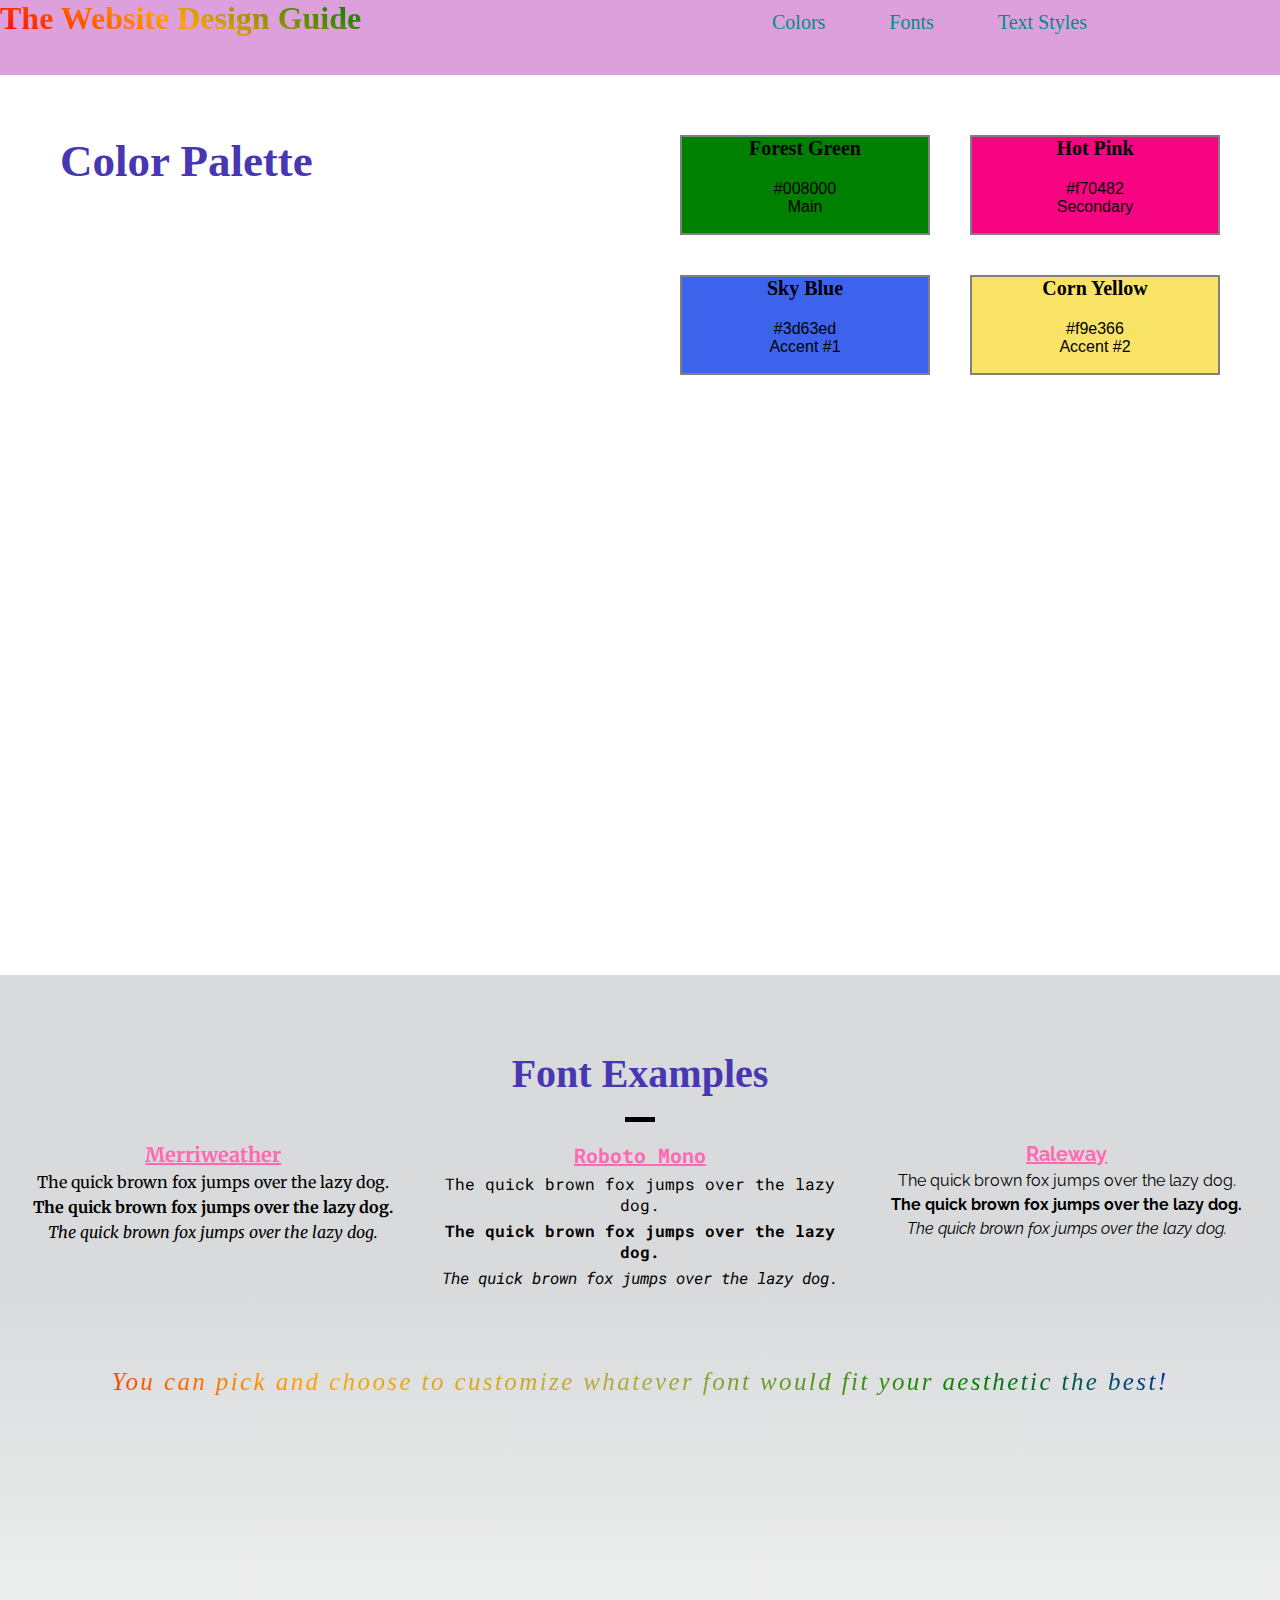
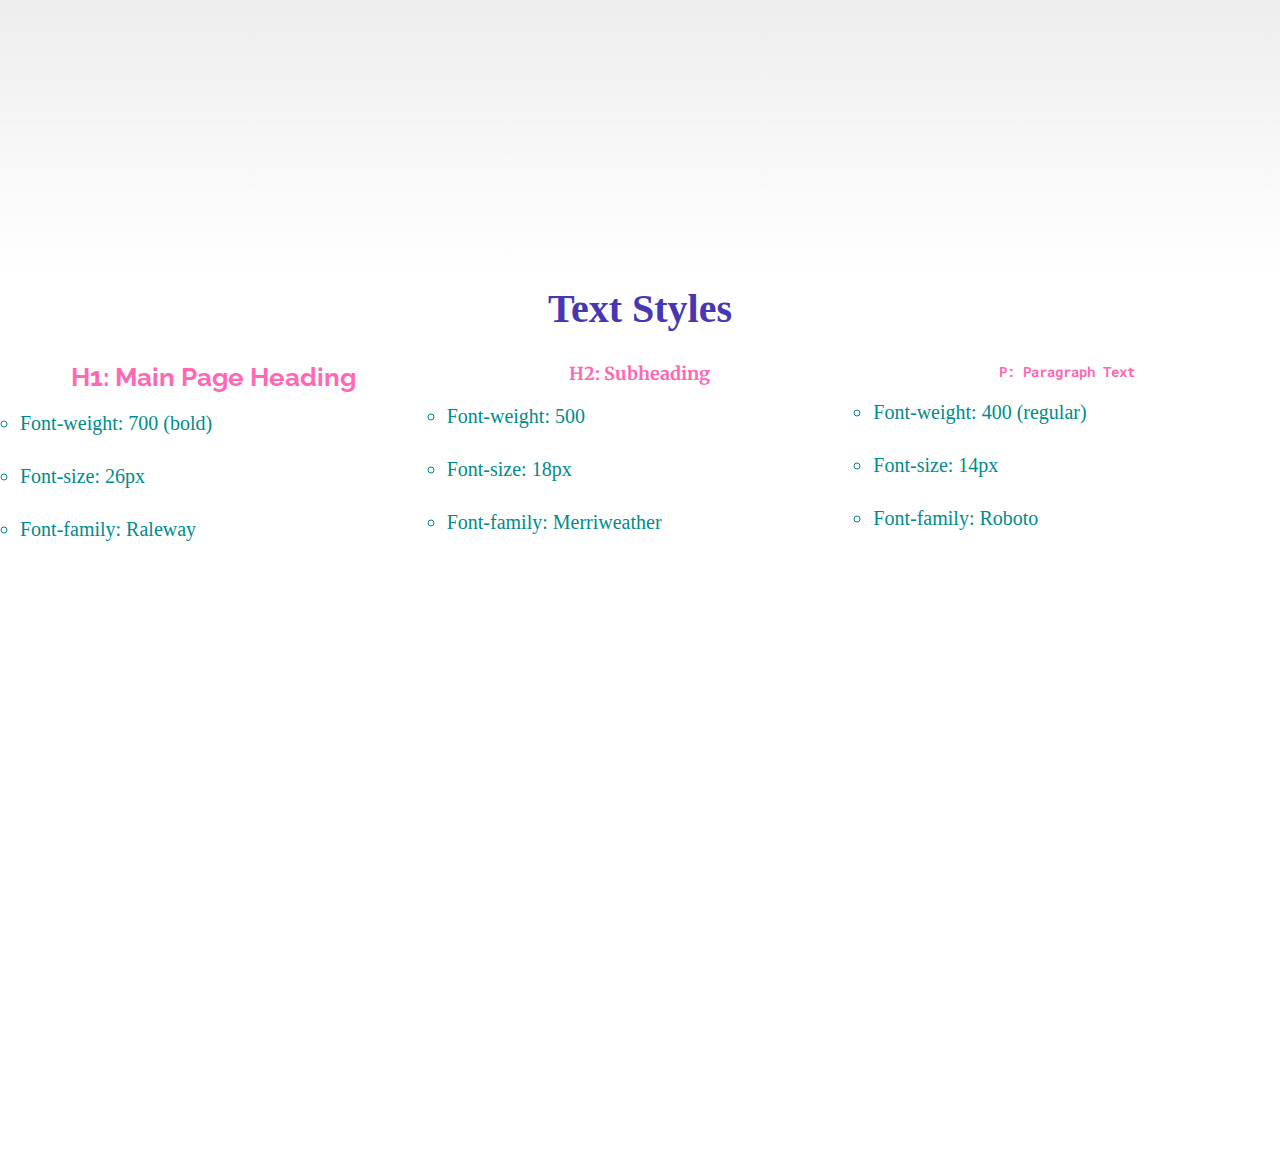
<file: index.html>
<!DOCTYPE html>
<html lang="en">
<head>
    <meta charset="UTF-8">
    <meta name="viewport" content="width=device-width, initial-scale=1.0">
    <title>Website Design System</title>
    <link rel="stylesheet" href="styles.css">
    <link rel="preconnect" href="https://fonts.googleapis.com">
    <link rel="preconnect" href="https://fonts.gstatic.com" crossorigin>
    <link href="https://fonts.googleapis.com/css2?family=Abril+Fatface&family=Homemade+Apple&display=swap" rel="stylesheet">
    <link href="https://fonts.googleapis.com/css2?family=Merriweather:ital,wght@0,400;0,700;1,400&family=Raleway:ital,wght@0,400;0,700;1,400&family=Roboto+Mono:ital,wght@0,400;0,700;1,400&display=swap" rel="stylesheet">
</head>
<body>
    <header>
        <h1>The Website Design Guide</h1>
        <nav class="nav-bar">
            <ul>
                <li><a href="#colors">Colors</a></li>
                <li><a href="#fonts">Fonts</a></li>
                <li><a href="#text-styles">Text Styles</a></li>
            </ul>
        </nav>
    </header>

<!--COLORS Section-->

    <div class="main-section colors" id="colors">
        <div class="item palette"><h2>Color Palette</h2></div>
            <div class="" id="color-1">
                <h3 class="color-name bold">Forest Green</h3>
                <p class="hex">#008000</p>
                <p class="function">Main</p>
            </div>
            <div class="" id="color-2">
                <h3 class="color-name bold">Hot Pink</h3>
                <p class="hex">#f70482</p>
                <p class="function">Secondary</p>
            </div>
            <div class="" id="color-3">
                <h3 class="color-name bold">Sky Blue</h3>
                <p class="hex">#3d63ed</p>
                <p class="function">Accent #1</p>
            </div>
            <div class="" id="color-4">
                <h3 class="color-name bold">Corn Yellow</h3>
                <p class="hex">#f9e366</p>
                <p class="function">Accent #2</p>
            </div>
    </div>

<!--FONTS Section-->

    <div class="main-section fonts" id="fonts">
        <div class="container">
            <div class="font-main">
                <div>
                    <h5>Font Examples</h5>
                </div>
                <div class="divider"></div>
            </div>
            <div class="font-body">
                <div class="grid">
                    <div class="font-1">
                        <div class="font-name merriweather">Merriweather</div>
                        <div class="font-ex plain merriweather">The quick brown fox jumps over the lazy dog.</div>
                        <div class="font-ex bold merriweather">The quick brown fox jumps over the lazy dog.</div>
                        <div class="font-ex italic merriweather">The quick brown fox jumps over the lazy dog.</div>
                    </div>
                    <div class="font-2">
                        <div class="font-name roboto">Roboto Mono</div>
                        <div class="font-ex plain roboto">The quick brown fox jumps over the lazy dog.</div>
                        <div class="font-ex bold roboto">The quick brown fox jumps over the lazy dog.</div>
                        <div class="font-ex italic roboto">The quick brown fox jumps over the lazy dog.</div>
                    </div>
                    <div class="font-3">
                        <div class="font-name raleway">Raleway</div>
                        <div class="font-ex plain raleway">The quick brown fox jumps over the lazy dog.</div>
                        <div class="font-ex bold raleway">The quick brown fox jumps over the lazy dog.</div>
                        <div class="font-ex italic raleway">The quick brown fox jumps over the lazy dog.</div>
                    </div>
                </div>
            </div>
            <div class="font-description">
                <p class="italic">You can pick and choose to customize whatever font would fit your aesthetic the best!</p>
            </div>
        </div>
    </div>

<!--TEXT STYLES Section-->

    <div class="main-section text-styles" id="text-styles">
        <div class="style-main">
            <h5>Text Styles</h5>
        </div>
        <div class="style-body">
            <div class="headings">
                <h2 class="raleway">H1: Main Page Heading</h6>
                <ul>
                    <li>Font-weight: 700 (bold)</li>
                    <li>Font-size: 26px</li>
                    <li>Font-family: Raleway</li>
                </ul>
            </div>
            <div class="headings">
                <h3 class="merriweather">H2: Subheading</h3>
                <ul>
                    <li>Font-weight: 500</li>
                    <li>Font-size: 18px</li>
                    <li>Font-family: Merriweather</li>
                </ul>
            </div>
            <div class="headings">
                <h4 class="roboto">P: Paragraph Text</h4>
                <ul>
                    <li>Font-weight: 400 (regular)</li>
                    <li>Font-size: 14px</li>
                    <li>Font-family: Roboto</li>
                </ul>
            </div>
        </div>
    </div>
</body>
</html>
</file>
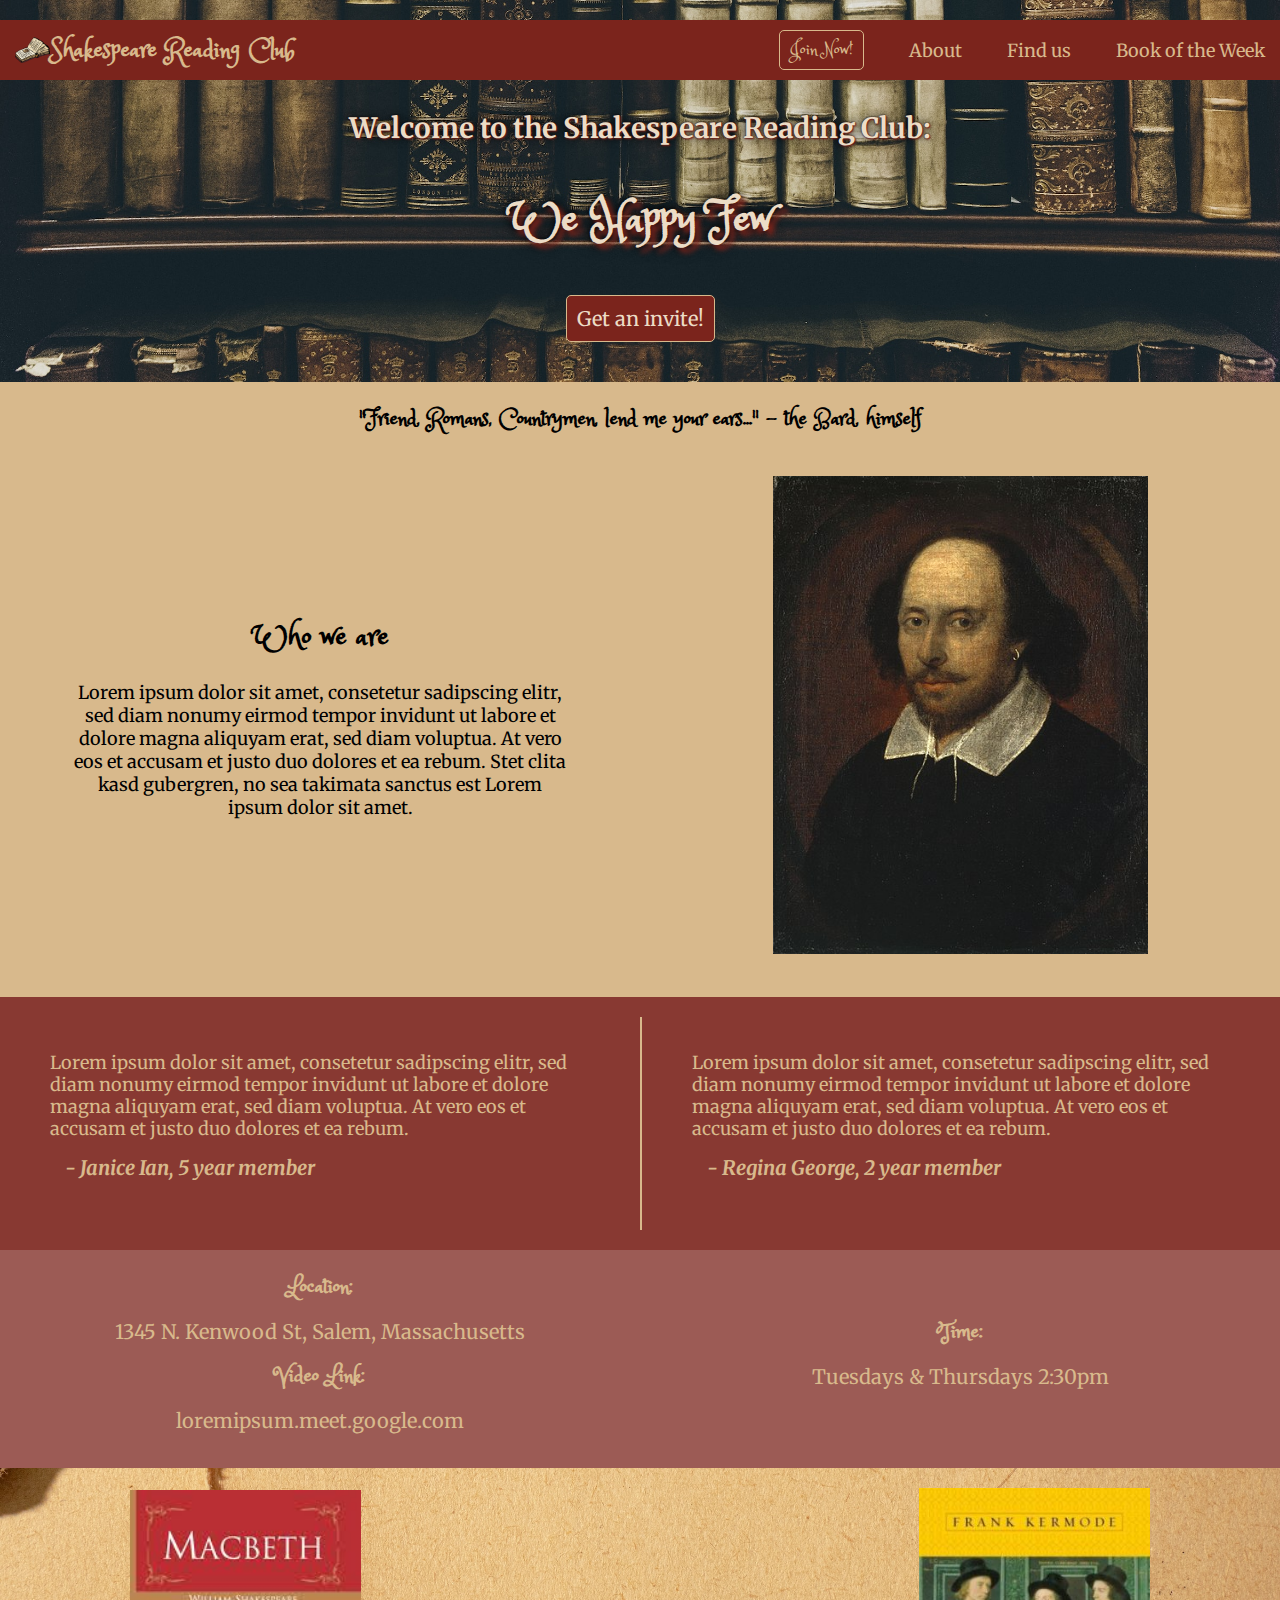
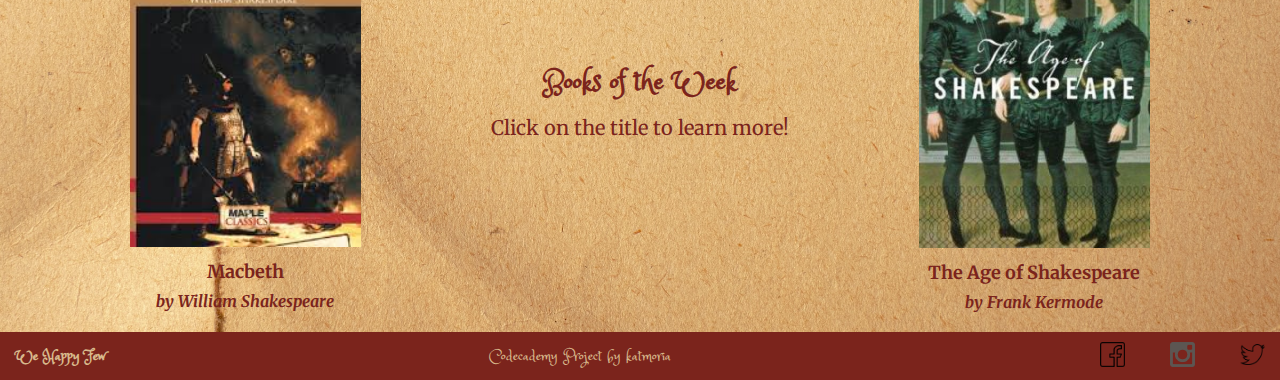
<file: Book_Club_Page/index.html>
<!DOCTYPE html>
<html lang="en">
<head>
    <meta charset="UTF-8">
    <meta name="viewport" content="width=device-width, initial-scale=1.0">
    <title>Book Club Webpage</title>
    <link rel="preconnect" href="https://fonts.googleapis.com">
    <link rel="preconnect" href="https://fonts.gstatic.com" crossorigin>
    <link href="https://fonts.googleapis.com/css2?family=Merriweather&family=Princess+Sofia&display=swap" rel="stylesheet">
    <link rel="stylesheet" href="./resources/styles.css">
</head>
<body>
<!--HEADER-->

    <header> 
        <div class="content">
            <div class="logo">
                <img src="./resources/book.png" alt="logo">
                <h2>Shakespeare Reading Club</h2>
            </div>
            <nav class="nav-bar">
                <ul>
                    <li><button><a>Join Now!</a></button></li>
                    <li><a href="#about">About</a></li>
                    <li><a href="#meetings">Find us</a></li>
                    <li><a href="#topics">Book of the Week</a></li>
                </ul>
            </nav>
        </div>
    </header>

<!--PAGE HERO-->

    <section id="page-hero">
        <div class="content">
            <h2>Welcome to the Shakespeare Reading Club:</h2>
            <h1>We Happy Few</h1>
            <div class="subscribe">
                <a href="#"><button>Get an invite!</button></a>
            </div>
        </div>
    </section>

<!--WHO WE ARE-->

    <section id="about">
        <h4>"Friend, Romans, Countrymen, lend me your ears..." - the Bard, himself</h4>
        <div class="content">
            <div>
                <h3>Who we are</h3>
                <p>Lorem ipsum dolor sit amet, consetetur sadipscing elitr, sed diam nonumy eirmod tempor invidunt ut labore et dolore magna aliquyam erat, sed diam voluptua. At vero eos et accusam et justo duo dolores et ea rebum. Stet clita kasd gubergren, no sea takimata sanctus est Lorem ipsum dolor sit amet.</p>
            </div>
            <div class="portrait">
                <img src="./resources/shakespeare.jpeg" alt="Shakespeare Portrait">
            </div>
        </div>
    </section>

<!--TESTIMONIALS-->

    <section id="testimonials">
        <div class="content">
            <div class="quote-1">
                <p>Lorem ipsum dolor sit amet, consetetur sadipscing elitr, sed diam nonumy eirmod tempor invidunt ut labore et dolore magna aliquyam erat, sed diam voluptua. At vero eos et accusam et justo duo dolores et ea rebum.</p>
                <h5>- Janice Ian, 5 year member</h5>
            </div>
            <div class="quote-2">
                <p>Lorem ipsum dolor sit amet, consetetur sadipscing elitr, sed diam nonumy eirmod tempor invidunt ut labore et dolore magna aliquyam erat, sed diam voluptua. At vero eos et accusam et justo duo dolores et ea rebum.</p> 
                <h5>- Regina George, 2 year member</h5>
            </div>
        </div>
    </section>

<!--MEETINGS-->

    <section id="meetings">
        <div class="content">
            <div class="location">
                <h3>Location:</h3>
                <p>1345 N. Kenwood St, Salem, Massachusetts</p>
                <h3>Video Link:</h3>
                <p>loremipsum.meet.google.com</p>
            </div>
            <div class="time">
                <h3>Time:</h3>
                <p>Tuesdays & Thursdays 2:30pm</p>
            </div>
        </div>
    </section>

<!--BOOKS OF THE WEEK-->

    <section id="topics">
        <div class="content">
            <div class="book1">
                <img src="./resources/book1.jpeg" alt="Macbeth">
                <a href="#"><h4>Macbeth</h4></a>
                <h5>by William Shakespeare</h5>
            </div>
            <div class="weekly">
                <h3>Books of the Week</h3>
                <p>Click on the title to learn more!</p>
            </div>
            <div class="book2">
                <img src="./resources/book2.jpeg" alt="The Age of Shakespeare">
                <a href="#"><h4>The Age of Shakespeare</h4></a>
                <h5>by Frank Kermode</h5>
            </div>
        </div>
    </section>

<!--FOOTER-->

    <footer>
        <div class="content">
            <h3>We Happy Few</h3>
            <p>Codecademy Project by katmoria</p>
            <div>
                <ul>
                    <li><a href="#"><img src="./resources/facebook.png" alt="Facebook"></a></li>
                    <li><a href="#"><img src="./resources/instagram.png" alt="Instagram"></a></li>
                    <li><a href="#"><img src="./resources/twitter.png" alt="Twitter"></a></li>
                </ul>
            </div>
        </div>
    </footer>
    
</body>
</html>
</file>
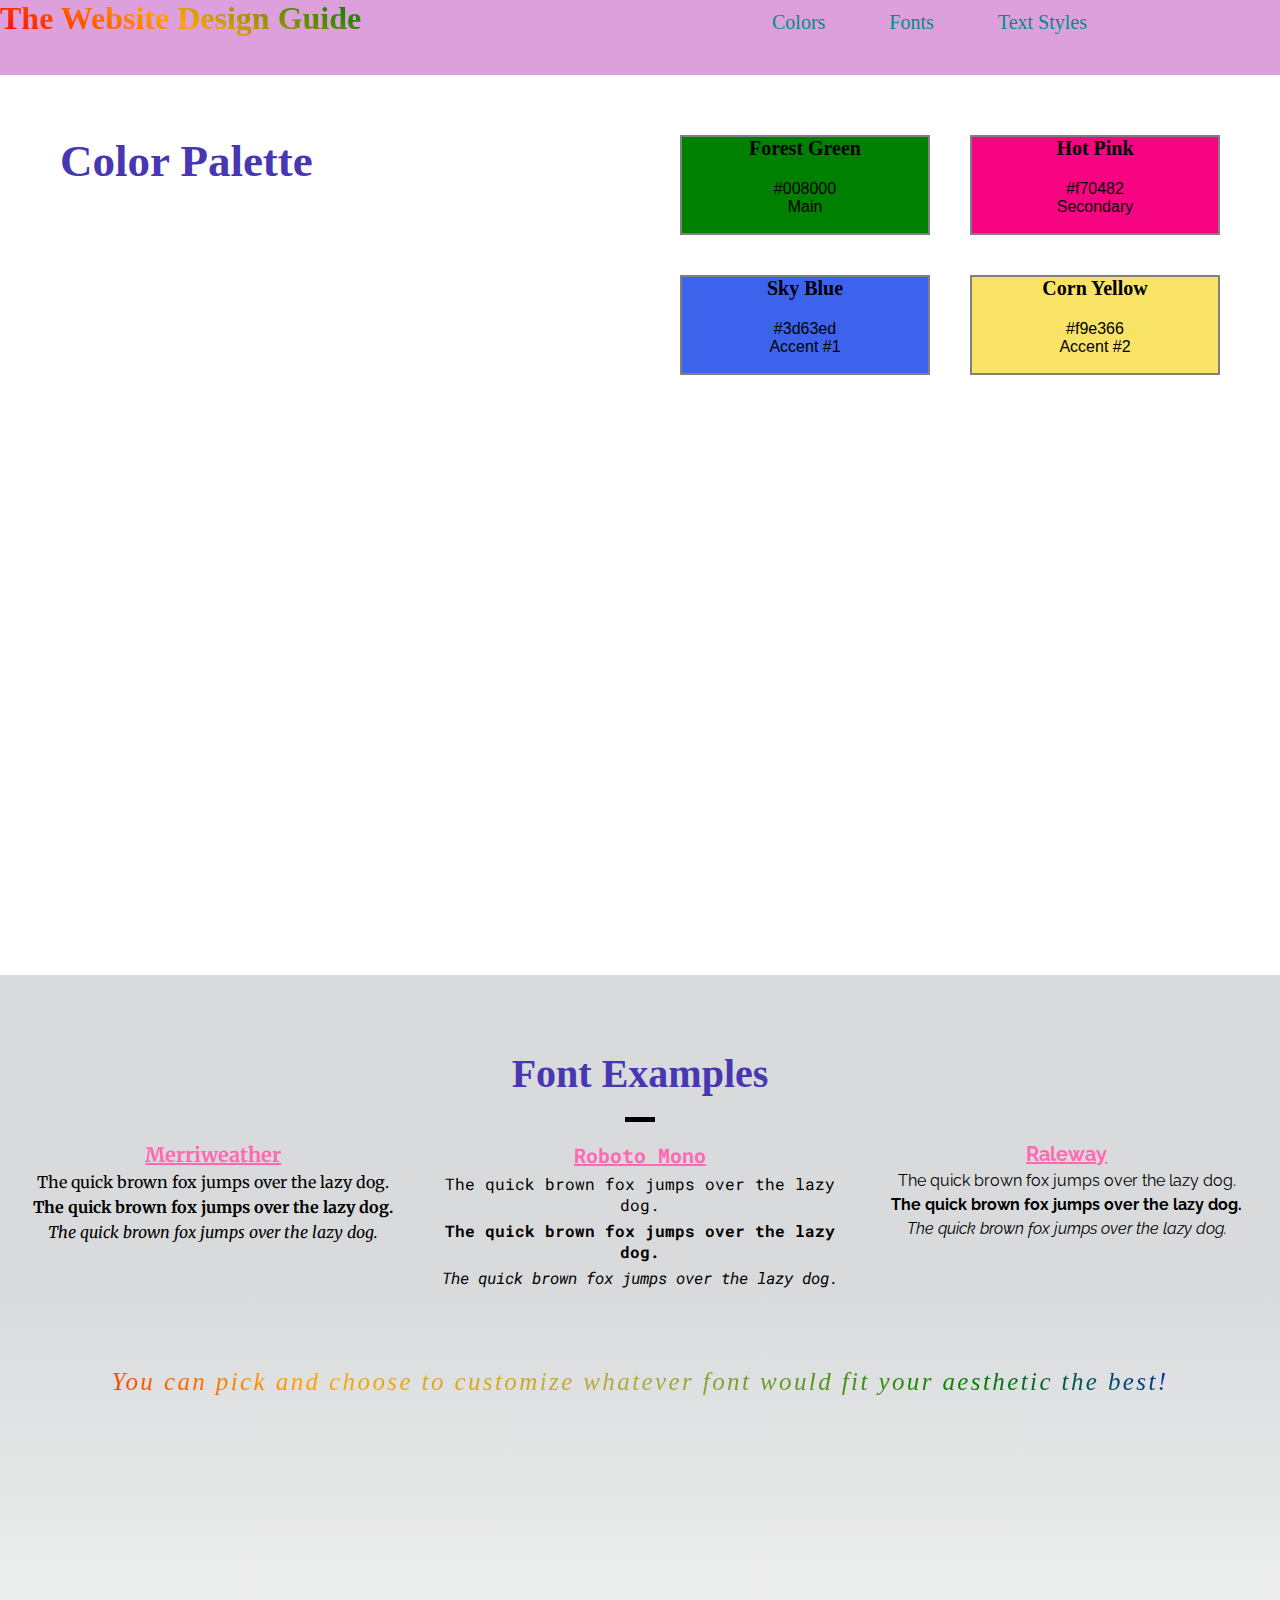
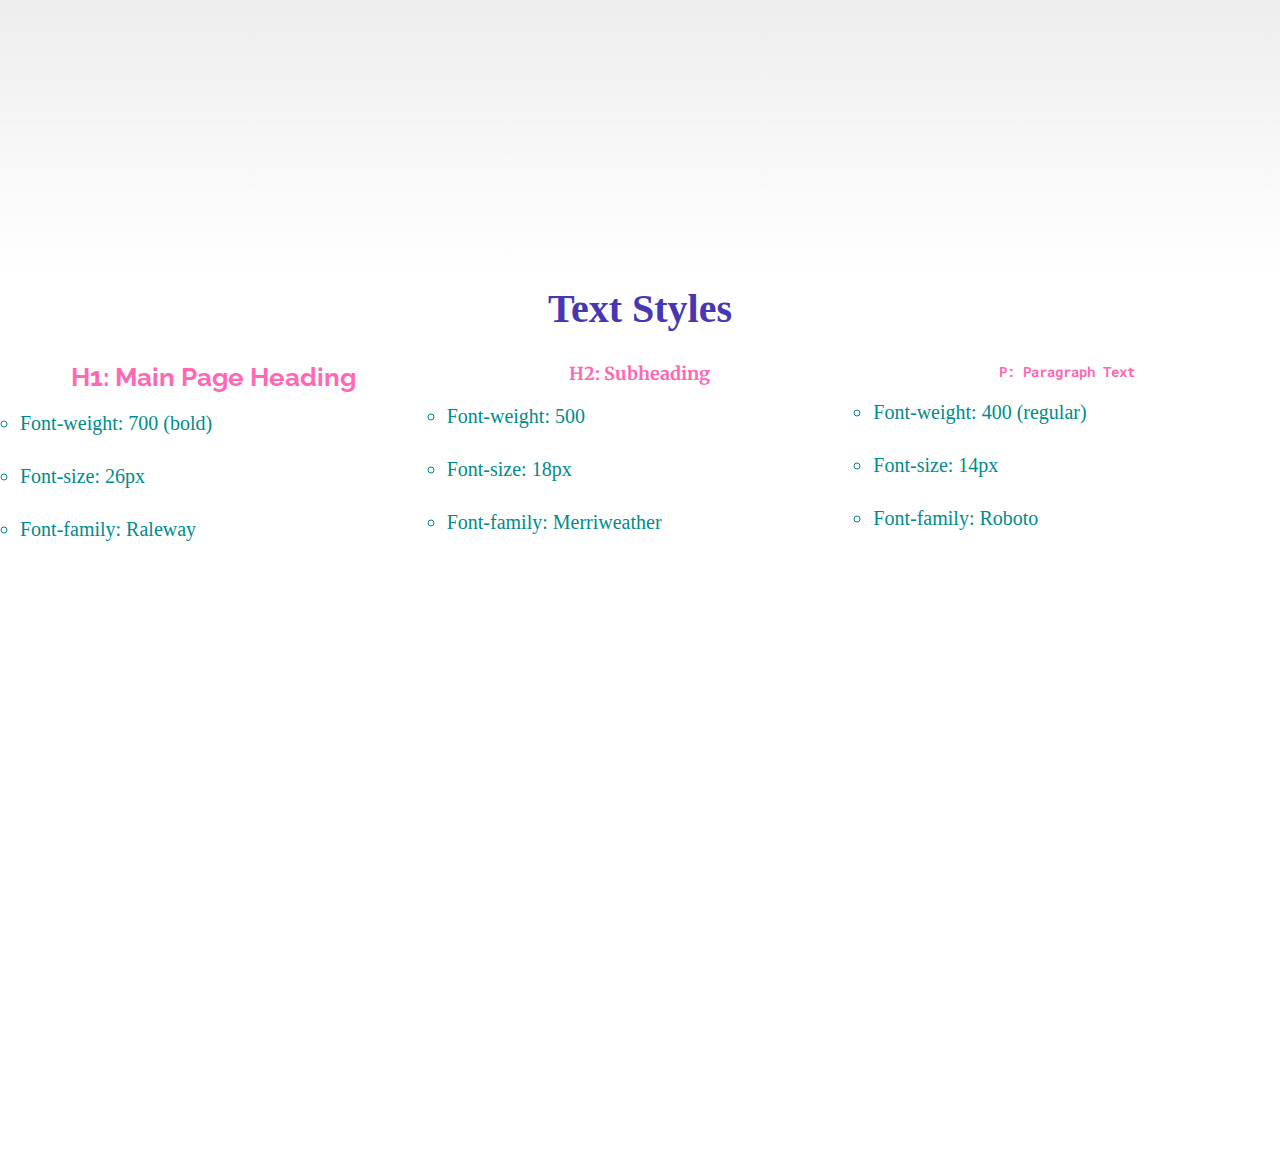
<file: designguide.html>
<!DOCTYPE html>
<html lang="en">
<head>
    <meta charset="UTF-8">
    <meta name="viewport" content="width=device-width, initial-scale=1.0">
    <title>Website Design System</title>
    <link rel="stylesheet" href="designguide.css">
    <link rel="preconnect" href="https://fonts.googleapis.com">
    <link rel="preconnect" href="https://fonts.gstatic.com" crossorigin>
    <link href="https://fonts.googleapis.com/css2?family=Abril+Fatface&family=Homemade+Apple&display=swap" rel="stylesheet">
    <link href="https://fonts.googleapis.com/css2?family=Merriweather:ital,wght@0,400;0,700;1,400&family=Raleway:ital,wght@0,400;0,700;1,400&family=Roboto+Mono:ital,wght@0,400;0,700;1,400&display=swap" rel="stylesheet">
</head>
<body>
    <header>
        <h1>The Website Design Guide</h1>
        <nav class="nav-bar">
            <ul>
                <li><a href="#colors">Colors</a></li>
                <li><a href="#fonts">Fonts</a></li>
                <li><a href="#text-styles">Text Styles</a></li>
            </ul>
        </nav>
    </header>

<!--COLORS Section-->

    <div class="main-section colors" id="colors">
        <div class="item palette"><h2>Color Palette</h2></div>
            <div class="" id="color-1">
                <h3 class="color-name bold">Forest Green</h3>
                <p class="hex">#008000</p>
                <p class="function">Main</p>
            </div>
            <div class="" id="color-2">
                <h3 class="color-name bold">Hot Pink</h3>
                <p class="hex">#f70482</p>
                <p class="function">Secondary</p>
            </div>
            <div class="" id="color-3">
                <h3 class="color-name bold">Sky Blue</h3>
                <p class="hex">#3d63ed</p>
                <p class="function">Accent #1</p>
            </div>
            <div class="" id="color-4">
                <h3 class="color-name bold">Corn Yellow</h3>
                <p class="hex">#f9e366</p>
                <p class="function">Accent #2</p>
            </div>
    </div>

<!--FONTS Section-->

    <div class="main-section fonts" id="fonts">
        <div class="container">
            <div class="font-main">
                <div>
                    <h5>Font Examples</h5>
                </div>
                <div class="divider"></div>
            </div>
            <div class="font-body">
                <div class="grid">
                    <div class="font-1">
                        <div class="font-name merriweather">Merriweather</div>
                        <div class="font-ex plain merriweather">The quick brown fox jumps over the lazy dog.</div>
                        <div class="font-ex bold merriweather">The quick brown fox jumps over the lazy dog.</div>
                        <div class="font-ex italic merriweather">The quick brown fox jumps over the lazy dog.</div>
                    </div>
                    <div class="font-2">
                        <div class="font-name roboto">Roboto Mono</div>
                        <div class="font-ex plain roboto">The quick brown fox jumps over the lazy dog.</div>
                        <div class="font-ex bold roboto">The quick brown fox jumps over the lazy dog.</div>
                        <div class="font-ex italic roboto">The quick brown fox jumps over the lazy dog.</div>
                    </div>
                    <div class="font-3">
                        <div class="font-name raleway">Raleway</div>
                        <div class="font-ex plain raleway">The quick brown fox jumps over the lazy dog.</div>
                        <div class="font-ex bold raleway">The quick brown fox jumps over the lazy dog.</div>
                        <div class="font-ex italic raleway">The quick brown fox jumps over the lazy dog.</div>
                    </div>
                </div>
            </div>
            <div class="font-description">
                <p class="italic">You can pick and choose to customize whatever font would fit your aesthetic the best!</p>
            </div>
        </div>
    </div>

<!--TEXT STYLES Section-->

    <div class="main-section text-styles" id="text-styles">
        <div class="style-main">
            <h5>Text Styles</h5>
        </div>
        <div class="style-body">
            <div class="headings">
                <h2 class="raleway">H1: Main Page Heading</h6>
                <ul>
                    <li>Font-weight: 700 (bold)</li>
                    <li>Font-size: 26px</li>
                    <li>Font-family: Raleway</li>
                </ul>
            </div>
            <div class="headings">
                <h3 class="merriweather">H2: Subheading</h3>
                <ul>
                    <li>Font-weight: 500</li>
                    <li>Font-size: 18px</li>
                    <li>Font-family: Merriweather</li>
                </ul>
            </div>
            <div class="headings">
                <h4 class="roboto">P: Paragraph Text</h4>
                <ul>
                    <li>Font-weight: 400 (regular)</li>
                    <li>Font-size: 14px</li>
                    <li>Font-family: Roboto</li>
                </ul>
            </div>
        </div>
    </div>
</body>
</html>
</file>
<file: styles.css>
* {
    box-sizing: border-box;
    margin: 0;
    padding: 0;
}

.bold {
    font-weight: bold;
}

.italic {
    font-style: italic;
}
/* NAVBAR */

header {
    width: 100vw; 
    height: 75px;
    position: fixed;
    top: 0;
    background-color: plum;
    z-index: 3;
}

h1, .nav-bar {
    display: inline-block;
}

h1 {
    font-family: 'Homemade Apple', serif;
    vertical-align: center;
    padding-right: 200px;
    background: linear-gradient(27deg, red, orange, green, blue, violet);
        -webkit-background-clip: text;
        -webkit-text-fill-color: transparent;
    width: 60%;
}
.nav-bar li {
    display: inline;
    font-family: 'Copperplate', serif;
    font-size: 20px;
    margin-right: 60px;
}

.nav-bar a {
    text-decoration: none;
    color: darkcyan;
}

/* BODY */

.main-section {
    width: 100vw;
    height: 100vh;
}

/* COLORS SECTION*/

.colors {
    margin-top: 75px;
    padding: 60px;
    background-image: url(https://images.unsplash.com/photo-1517697471339-4aa32003c11a?ixlib=rb-4.0.3&ixid=M3wxMjA3fDB8MHxwaG90by1wYWdlfHx8fGVufDB8fHx8fA%3D%3D&auto=format&fit=crop&w=2676&q=80);
    background-size: cover;
    display: grid;
    grid-template-columns: 50% 1fr 1fr;
    grid-template-rows: 100px 100px 100px;
    gap: 40px;
}

.palette {
    font-family: 'Homemade Apple', serif;
    grid-column: 1;
    grid-row: 1 / 3;
    font-size: 30px;
    color: #4737b2;
}

#color-1 {
    background-color: #008000;
    color: white;
    grid-column: 2;
    grid-row: 1;
}

#color-2 {
    background-color: #f70482;
    color: white;
    grid-column: 3;
    grid-row: 1;
}

#color-3 {
    background-color: #3d63ed;
    color: white;
    grid-column: 2;
    grid-row: 2;
}

#color-4 {
    background-color: #f9e366;
    color: white;
    grid-column: 3;
    grid-row: 2;
}

.colors div:not(.palette) {
    border: 2px solid grey;
}

.color-name {
    font-family: 'Homemade Apple', serif;
    font-size: 20px;
    text-align: center;
    color: black;
}

.hex, .function {
    font-family: 'Copperplate', sans-serif;
    font-size: 16px;
    text-align: center;
    color: black;
}


/* FONTS SECTION*/

.fonts {
    background-image: linear-gradient(rgba(216, 217, 218, 0.976) 35%, white)
}

.container {
    width: 100%;

}

.grid {
    display: grid;
    grid-template-columns: 1fr 1fr 1fr;
    grid-template-rows: 100%;
}

.merriweather {
    font-family: 'Merriweather', serif;
}

.roboto {
    font-family: 'Roboto Mono', monospace;
}

.raleway {
    font-family: 'Raleway', sans-serif;
}


.divider {
    width: 30px;
    height: 5px;
    background-color: black;
    margin: 20px auto;
}

.font-name {
    font-size: 20px;
    font-weight: bold;
    text-decoration: underline; 
    text-align: center;
    color: hotpink;
}

.font-ex {
    text-align: center; 
    margin: 5px;
}

.font-description {
    text-align: center; 
    margin-top: 75px;
    font-size: 25px;
    letter-spacing: 0.15rem;
    background: linear-gradient(27deg, red, orange, rgb(171, 171, 64), green, blue);
        -webkit-background-clip: text;
        -webkit-text-fill-color: transparent;
    font-family: 'Copperplate', serif;

}

h5 {
    text-align: center;
    font-size: 40px;
    font-family: 'Homemade Apple', serif; 
    padding-top: 75px; 
    color: #4737b2;
}

/* TEXT STYLE SECTION */

.style-main h5 {
    text-align: center;
    font-size: 40px;
    font-family: 'Homemade Apple', serif; 
    padding-top: 10px; 
    padding-bottom: 30px;
    color: #4737b2;
}
.style-body {
    display: grid;
    grid-template-columns: 1fr 1fr 1fr;
    grid-template-rows: 1fr 1fr;
}

.headings h2, h3, h4 {
    text-align: center; 
    margin-bottom: 20px;
    color: hotpink;
}

.headings h2 {
    font-size: 26px;
    font-weight: bold;
}

h3 {
    font-size: 18px;
}

h4 {
    font-size: 14px;
}

.headings li {
    margin-left: 20px;
    margin-bottom: 30px;
    list-style-type: circle;
    font-size: 20px;
    color: darkcyan;
}
</file>
<file: Book_Club_Page/resources/styles.css>
/*UNIVERSAL STYLES*/
* {
    box-sizing: border-box;
    margin: 0;
    padding: 0;
    font-size: 10px;
    font-family: 'Merriweather', serif;
    /*border: 1px solid red;*/
}

/*HEADER*/

header {
    height: auto;
    width: 100%;
    background-color: #7B241C;
    color: white;
    position: fixed;
    left: 0;
    top: 2rem;
    z-index: 2;
}

header .content {
    width: 100%;
    padding: 1rem 1.5rem;
    display: flex;
    justify-content: space-between;
    align-items: center;
    flex-flow: row nowrap;
}

div.logo,
.nav-bar ul {
    display: flex;
    flex-flow: row nowrap;
    align-items: center;
    justify-content: center;
    width: auto;
}

div.logo {
    flex-shrink: 1;
}

.nav-bar ul {
    flex-shrink: 2;
}

.logo img {
    width: 3.5rem;
    height: auto;
}

.logo h2 {
    font-size: 2.5rem;
    font-family: 'Princess Sofia', cursive;
    color: #D8B98C;
}

.nav-bar li {
    list-style: none;
    padding-left: 4.5rem;
}

.nav-bar a {
    text-decoration: none;
    color: #D8B98C;
    font-size: 1.8rem;
}

.nav-bar a:hover {
    opacity: 0.7;
}

.nav-bar button a {
    font-family: 'Princess Sofia', cursive;
}

.nav-bar button {
    background-color: rgba(123, 36, 28, 0.75);
    padding: 0.5rem 1rem;
    border-radius: 0.5rem;
    border: 1px solid #D8B98C;
}

.nav-bar button:hover {
    padding: 0.7rem 1.1rem;
    opacity: 0.5;
    cursor: pointer;
}

/*PAGE HERO*/

#page-hero {
    width: 100%;
    height: auto;
    background-image: url(../resources/page-hero2.jpeg);
    background-position: bottom;
    background-repeat: no-repeat;
    background-size: cover;
    text-align: center;
    overflow: hidden;
}

#page-hero div.content {
    margin: 9rem 0 4rem 0;
}

#page-hero h2 {
    padding: 2rem;
    font-size: 2.8rem;
    color: #ecdcc6;
    text-shadow: .1rem .1rem 0.2rem #7B241C, 0 0 1rem black, 0 0 0.2rem black;
}

#page-hero h1 {
    padding: 2rem;
    font-size: 4.5rem;
    font-family: 'Princess Sofia', cursive;
    color: #ecdcc6;
    text-shadow: .5rem .5rem 0.5rem #7B241C, 0 0 1.5rem black, 0 0 0.5rem black;
}

#page-hero button {
    font-size: 2rem;
    padding: 1rem;
    margin-top: 2rem;
    border-radius: 5px;
    background-color: rgba(123, 36, 28);
    color: #ecdcc6;
    border: 1px solid #D8B98C;
}

#page-hero button:hover {
    font-size: 2.2rem;
    padding: 1.2rem;
    opacity: 0.7;
    cursor: pointer;
}
/*ABOUT*/

#about {
    width: 100%;
    height: auto;
    background-color: #D8B98C;
    text-align: center;
}

#about h4 {
    font-size: 2.2rem;
    padding: 2rem;
    font-family: 'Princess Sofia', cursive;
}

#about .content {
    max-width: 100vw;
    display: flex;
    flex-flow: row wrap;
    justify-content: center;
    align-items: center;
}

#about .content div {
    width: 50%;
    height: auto;
    padding: 2rem 7rem;
    margin-bottom: 2rem;
}

#about h3 {
    font-size: 3rem;
    margin-bottom: 2rem;
    font-family: 'Princess Sofia', cursive;
}

#about p {
    font-size: 1.8rem;
}

#about img {
    width: 75%;
}

/*TESTIMONIALS*/

#testimonials {
    width: 100%;
    height: auto;
    background-color: rgba(123, 36, 28, 0.9);
    color:#D8B98C;
}

#testimonials .content {
    display: flex;
    flex-flow: row wrap;
    justify-content: center;
    align-items: center;
    padding-top: 2rem;
    padding-bottom: 2rem;
}

#testimonials .quote-1,
#testimonials .quote-2 {
    width: 50%;
    height: auto;
    padding: 3.5rem 5rem;
}

#testimonials .quote-2 {
    border-left: 2px solid #D8B98C;
}

#testimonials p {
    font-size: 1.8rem;
    line-height: 2.2rem;
}

#testimonials h5 {
    font-size: 2rem;
    padding: 1.5rem;
    font-style: italic;
}

/*SCHEDULE & LOCATION*/

#meetings {
    width: 100%;
    height: auto;
    background-color: rgba(123, 36, 28, 0.75);
    color: #D8B98C;
}

#meetings .content {
    display: flex;
    flex-flow: row wrap;
    justify-content: center;
    align-items: center;
    padding-top: 2rem;
    padding-bottom: 2rem;
    text-align: center;
}

#meetings .location,
#meetings .time {
    width: 50%;
    height: auto;
}

#meetings h3 {
    font-weight: bold;
    font-size: 2.2rem;
    padding-bottom: 1.5rem;
    font-family: 'Princess Sofia', cursive;
}

#meetings p {
    font-size: 2rem;
    padding-bottom: 1.5rem;
}

/*BOOKS OF THE WEEK*/

#topics {
    width: 100%;
    height: auto;
    background-image: url(../resources/parchment.jpeg);
    background-position: bottom;
    background-repeat: no-repeat;
    background-size: cover;
    color: #7B241C;
}

#topics .content {
    display: flex;
    flex-flow: row wrap;
    justify-content: space-evenly;
    align-items: center;
    padding-top: 2rem;
    padding-bottom: 2rem;
    text-align: center;
}

div.book1,
div.book2 {
    width: 18%;
}

#topics img {
    width: 100%;
}

#topics h3 {
    font-size: 2.8rem;
    font-family: 'Princess Sofia', cursive;
}

#topics h4 {
    font-size: 1.8rem;
    padding-top: 1rem;
}

#topics h4:hover {
    opacity: 0.8;
}
#topics h5 {
    font-size: 1.6rem;
    font-style: italic;
    padding-top: 0.8rem;
}

#topics p {
    font-size: 2rem;
    padding-top: 1rem;
}

#topics a {
    text-decoration: none;
    color: #7B241C;
}

/*FOOTER*/

footer {
    width: 100%;
    height: auto;
    text-align: center;
    background-color: #7B241C;
}

footer .content {
    width: 100%;
    padding: 1rem 1.5rem;
    display: flex;
    justify-content: space-between;
    align-items: center;
    flex-flow: row nowrap;
}

footer h3,
footer p {
    font-size: 1.5rem;
    font-family: 'Princess Sofia', cursive;
    color: #D8B98C;
}

footer .content ul {
    display: flex;
    flex-flow: row nowrap;
    align-items: center;
    justify-content: center;
}

footer .content li {
    list-style: none;
    padding-left: 4.5rem;
}

footer .content a {
    text-decoration: none;
}

footer img {
    width: 2.5rem;
    height: auto;
}

@media only screen and (max-width: 850px) {
    .logo h2 {
        font-size: 2rem;
    }

    .nav-bar li {
        padding-left: 3rem;
    }
    .nav-bar a {
        font-size: 1.4rem;
    }
}

@media only screen and (max-width: 650px) {
    .logo img {
        width: 2.5rem;
    }

    .logo h2 {
        font-size: 1.6rem;
    }

    .nav-bar ul {
        display: none;
    }
    
    #about .content div {
        width: 100vw;
    }

    #about p {
        font-size: 1.4rem;
    }

    #about .portrait {
        display: none;
    }

    #testimonials .quote-1,
    #testimonials .quote-2 {
        width: 100%;
        height: auto;
        padding: 3.5rem 1.5rem;
    }

    #testimonials .quote-2 {
        border-left: none;
    }

    #testimonials p,
    #testimonials h5 {
        font-size: 1.4rem;
    }

    #meetings .location,
    #meetings .time {
        width: 100%;
    }

    #meetings h3,
    #meetings p {
        font-size: 1.4rem;
    }

    div.book1,
    div.book2 {
        width: 50vw;
    }

    div.weekly {
        margin: 10%;
        padding: 1rem;
        border: 1px solid #7B241C;
    }

    #topics h3 {
        font-size: 2rem;
    }

    #topics h4,
    #topics h5 {
        font-size: 1.4rem;
    }

    footer h3, 
    footer p {
        font-size: 1rem;
    }

    footer .content li {
        padding-left: 0.5rem;
    }

    footer img {
        width: 1rem;
    }
}
</file>
<file: designguide.css>
* {
    box-sizing: border-box;
    margin: 0;
    padding: 0;
}

.bold {
    font-weight: bold;
}

.italic {
    font-style: italic;
}
/* NAVBAR */

header {
    width: 100vw; 
    height: 75px;
    position: fixed;
    top: 0;
    background-color: plum;
    z-index: 3;
}

h1, .nav-bar {
    display: inline-block;
}

h1 {
    font-family: 'Homemade Apple', serif;
    vertical-align: center;
    padding-right: 200px;
    background: linear-gradient(27deg, red, orange, green, blue, violet);
        -webkit-background-clip: text;
        -webkit-text-fill-color: transparent;
    width: 60%;
}
.nav-bar li {
    display: inline;
    font-family: 'Copperplate', serif;
    font-size: 20px;
    margin-right: 60px;
}

.nav-bar a {
    text-decoration: none;
    color: darkcyan;
}

/* BODY */

.main-section {
    width: 100vw;
    height: 100vh;
}

/* COLORS SECTION*/

.colors {
    margin-top: 75px;
    padding: 60px;
    background-image: url(https://images.unsplash.com/photo-1517697471339-4aa32003c11a?ixlib=rb-4.0.3&ixid=M3wxMjA3fDB8MHxwaG90by1wYWdlfHx8fGVufDB8fHx8fA%3D%3D&auto=format&fit=crop&w=2676&q=80);
    background-size: cover;
    display: grid;
    grid-template-columns: 50% 1fr 1fr;
    grid-template-rows: 100px 100px 100px;
    gap: 40px;
}

.palette {
    font-family: 'Homemade Apple', serif;
    grid-column: 1;
    grid-row: 1 / 3;
    font-size: 30px;
    color: #4737b2;
}

#color-1 {
    background-color: #008000;
    color: white;
    grid-column: 2;
    grid-row: 1;
}

#color-2 {
    background-color: #f70482;
    color: white;
    grid-column: 3;
    grid-row: 1;
}

#color-3 {
    background-color: #3d63ed;
    color: white;
    grid-column: 2;
    grid-row: 2;
}

#color-4 {
    background-color: #f9e366;
    color: white;
    grid-column: 3;
    grid-row: 2;
}

.colors div:not(.palette) {
    border: 2px solid grey;
}

.color-name {
    font-family: 'Homemade Apple', serif;
    font-size: 20px;
    text-align: center;
    color: black;
}

.hex, .function {
    font-family: 'Copperplate', sans-serif;
    font-size: 16px;
    text-align: center;
    color: black;
}


/* FONTS SECTION*/

.fonts {
    background-image: linear-gradient(rgba(216, 217, 218, 0.976) 35%, white)
}

.container {
    width: 100%;

}

.grid {
    display: grid;
    grid-template-columns: 1fr 1fr 1fr;
    grid-template-rows: 100%;
}

.merriweather {
    font-family: 'Merriweather', serif;
}

.roboto {
    font-family: 'Roboto Mono', monospace;
}

.raleway {
    font-family: 'Raleway', sans-serif;
}


.divider {
    width: 30px;
    height: 5px;
    background-color: black;
    margin: 20px auto;
}

.font-name {
    font-size: 20px;
    font-weight: bold;
    text-decoration: underline; 
    text-align: center;
    color: hotpink;
}

.font-ex {
    text-align: center; 
    margin: 5px;
}

.font-description {
    text-align: center; 
    margin-top: 75px;
    font-size: 25px;
    letter-spacing: 0.15rem;
    background: linear-gradient(27deg, red, orange, rgb(171, 171, 64), green, blue);
        -webkit-background-clip: text;
        -webkit-text-fill-color: transparent;
    font-family: 'Copperplate', serif;

}

h5 {
    text-align: center;
    font-size: 40px;
    font-family: 'Homemade Apple', serif; 
    padding-top: 75px; 
    color: #4737b2;
}

/* TEXT STYLE SECTION */

.style-main h5 {
    text-align: center;
    font-size: 40px;
    font-family: 'Homemade Apple', serif; 
    padding-top: 10px; 
    padding-bottom: 30px;
    color: #4737b2;
}
.style-body {
    display: grid;
    grid-template-columns: 1fr 1fr 1fr;
    grid-template-rows: 1fr 1fr;
}

.headings h2, h3, h4 {
    text-align: center; 
    margin-bottom: 20px;
    color: hotpink;
}

.headings h2 {
    font-size: 26px;
    font-weight: bold;
}

h3 {
    font-size: 18px;
}

h4 {
    font-size: 14px;
}

.headings li {
    margin-left: 20px;
    margin-bottom: 30px;
    list-style-type: circle;
    font-size: 20px;
    color: darkcyan;
}
</file>
